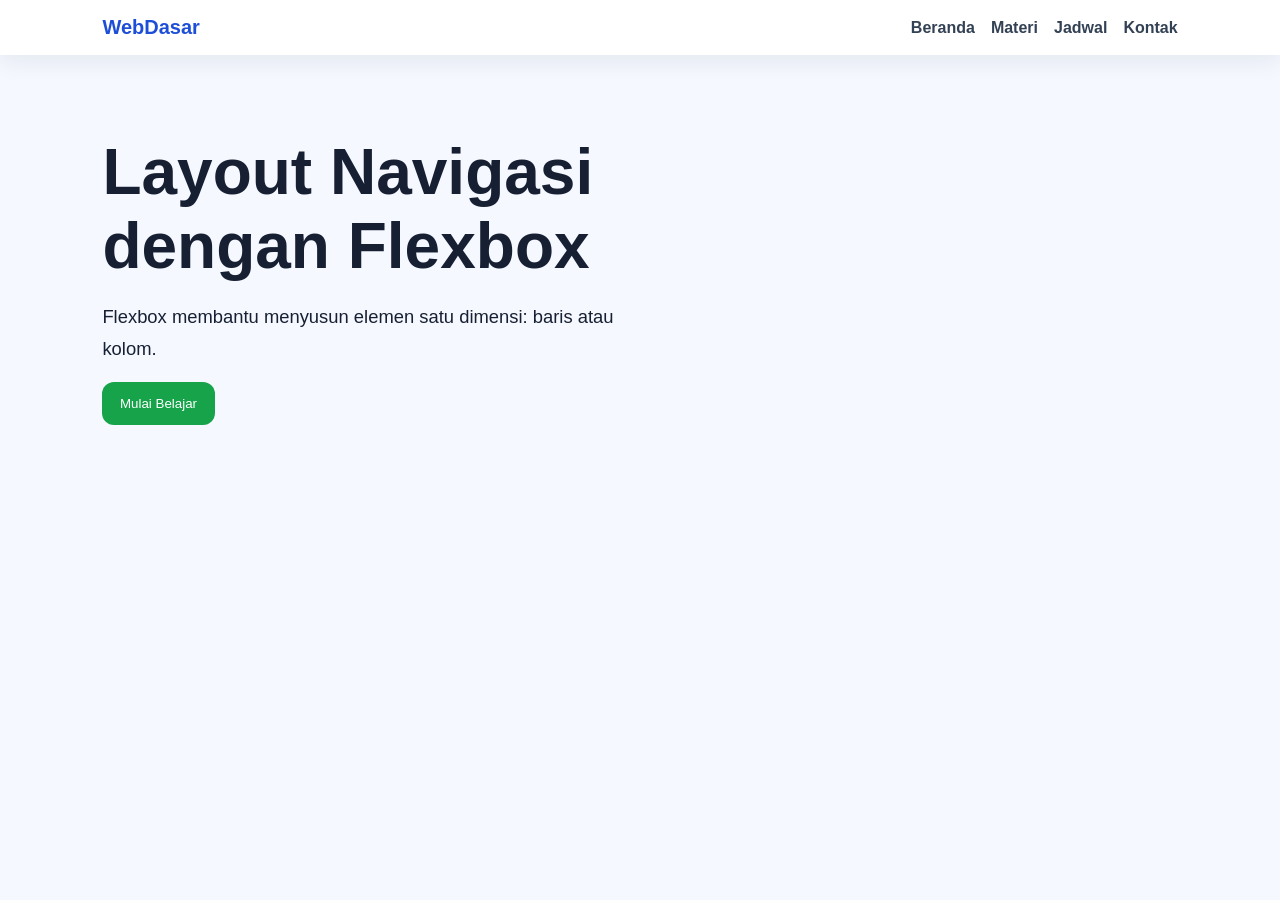
<file: laporan praktikum/p2_Flexbox/index.html>
<!DOCTYPE html>
<html lang="id">
<head>
  <meta charset="UTF-8" />
  <meta name="viewport" content="width=device-width, initial-scale=1.0" />
  <title>Contoh Flexbox Navbar</title>
  <link rel="stylesheet" href="style.css" />
</head>
<body>
  <header class="site-header">
    <a class="brand" href="#">WebDasar</a>
    <nav class="nav-menu" aria-label="Menu utama">
      <a href="#">Beranda</a>
      <a href="#">Materi</a>
      <a href="#">Jadwal</a>
      <a href="#">Kontak</a>
    </nav>
  </header>
  <main class="hero">
    <h1>Layout Navigasi dengan Flexbox</h1>
    <p>Flexbox membantu menyusun elemen satu dimensi: baris atau kolom.</p>
    <button>Mulai Belajar</button>
  </main>
</body>
</html>
</file>
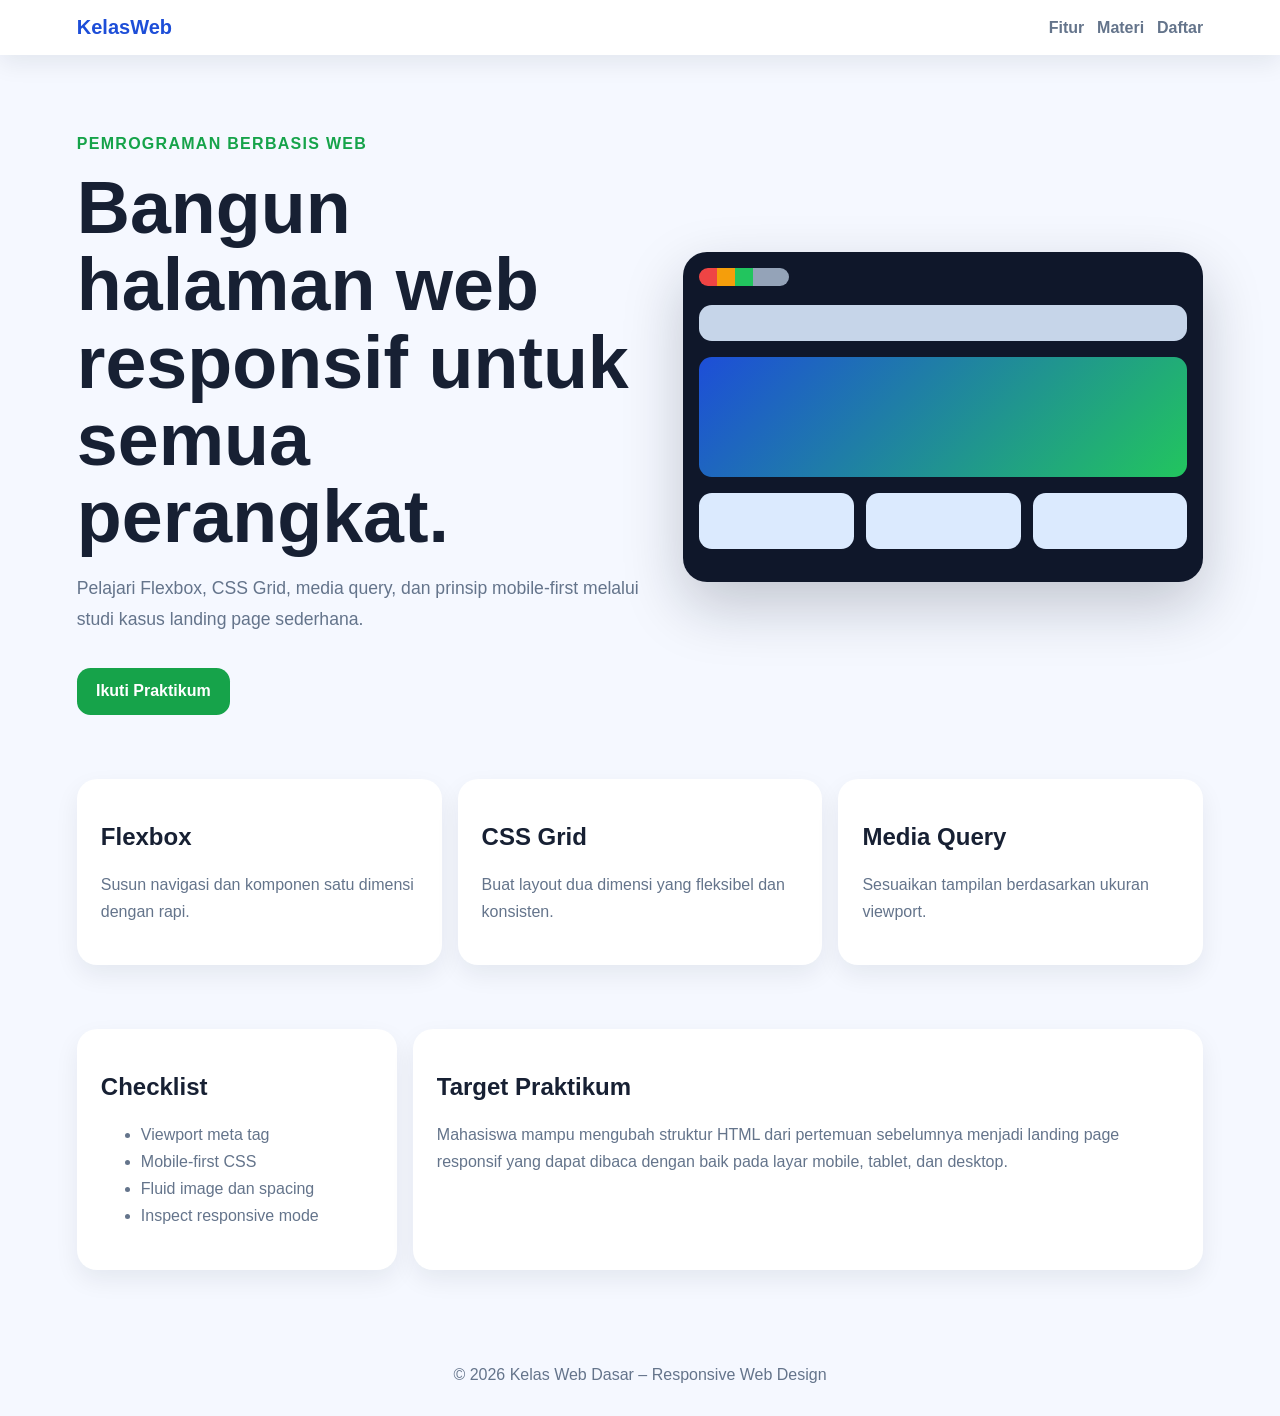
<file: laporan praktikum/p3_landing/index.html>
<!DOCTYPE html>
<html lang="id">
<head>
  <meta charset="UTF-8" />
  <meta name="viewport" content="width=device-width, initial-scale=1.0" />
  <title>Kelas Web Dasar</title>
  <link rel="stylesheet" href="style.css" />
</head>
<body>
  <header class="topbar">
    <a class="brand" href="#">KelasWeb</a>
    <nav class="nav" aria-label="Menu utama">
      <a href="#fitur">Fitur</a>
      <a href="#materi">Materi</a>
      <a href="#daftar">Daftar</a>
    </nav>
  </header>

  <main>
    <section class="hero">
      <div class="hero-text">
        <p class="eyebrow">Pemrograman Berbasis Web</p>
        <h1>Bangun halaman web responsif untuk semua perangkat.</h1>
        <p class="lead">Pelajari Flexbox, CSS Grid, media query, dan prinsip mobile-first melalui studi kasus landing page sederhana.</p>
        <a class="btn" href="#daftar">Ikuti Praktikum</a>
      </div>
      <div class="device-card" aria-label="Ilustrasi tampilan responsif">
        <div class="browser-bar"></div>
        <div class="mock-nav"></div>
        <div class="mock-hero"></div>
        <div class="mock-grid"><span></span><span></span><span></span></div>
      </div>
    </section>

    <section id="fitur" class="features">
      <article><h2>Flexbox</h2><p>Susun navigasi dan komponen satu dimensi dengan rapi.</p></article>
      <article><h2>CSS Grid</h2><p>Buat layout dua dimensi yang fleksibel dan konsisten.</p></article>
      <article><h2>Media Query</h2><p>Sesuaikan tampilan berdasarkan ukuran viewport.</p></article>
    </section>

    <section id="materi" class="content-layout">
      <aside>
        <h2>Checklist</h2>
        <ul>
          <li>Viewport meta tag</li>
          <li>Mobile-first CSS</li>
          <li>Fluid image dan spacing</li>
          <li>Inspect responsive mode</li>
        </ul>
      </aside>
      <article>
        <h2>Target Praktikum</h2>
        <p>Mahasiswa mampu mengubah struktur HTML dari pertemuan sebelumnya menjadi landing page responsif yang dapat dibaca dengan baik pada layar mobile, tablet, dan desktop.</p>
      </article>
    </section>
  </main>

  <footer id="daftar">&copy; 2026 Kelas Web Dasar &ndash; Responsive Web Design</footer>
</body>
</html>
</file>
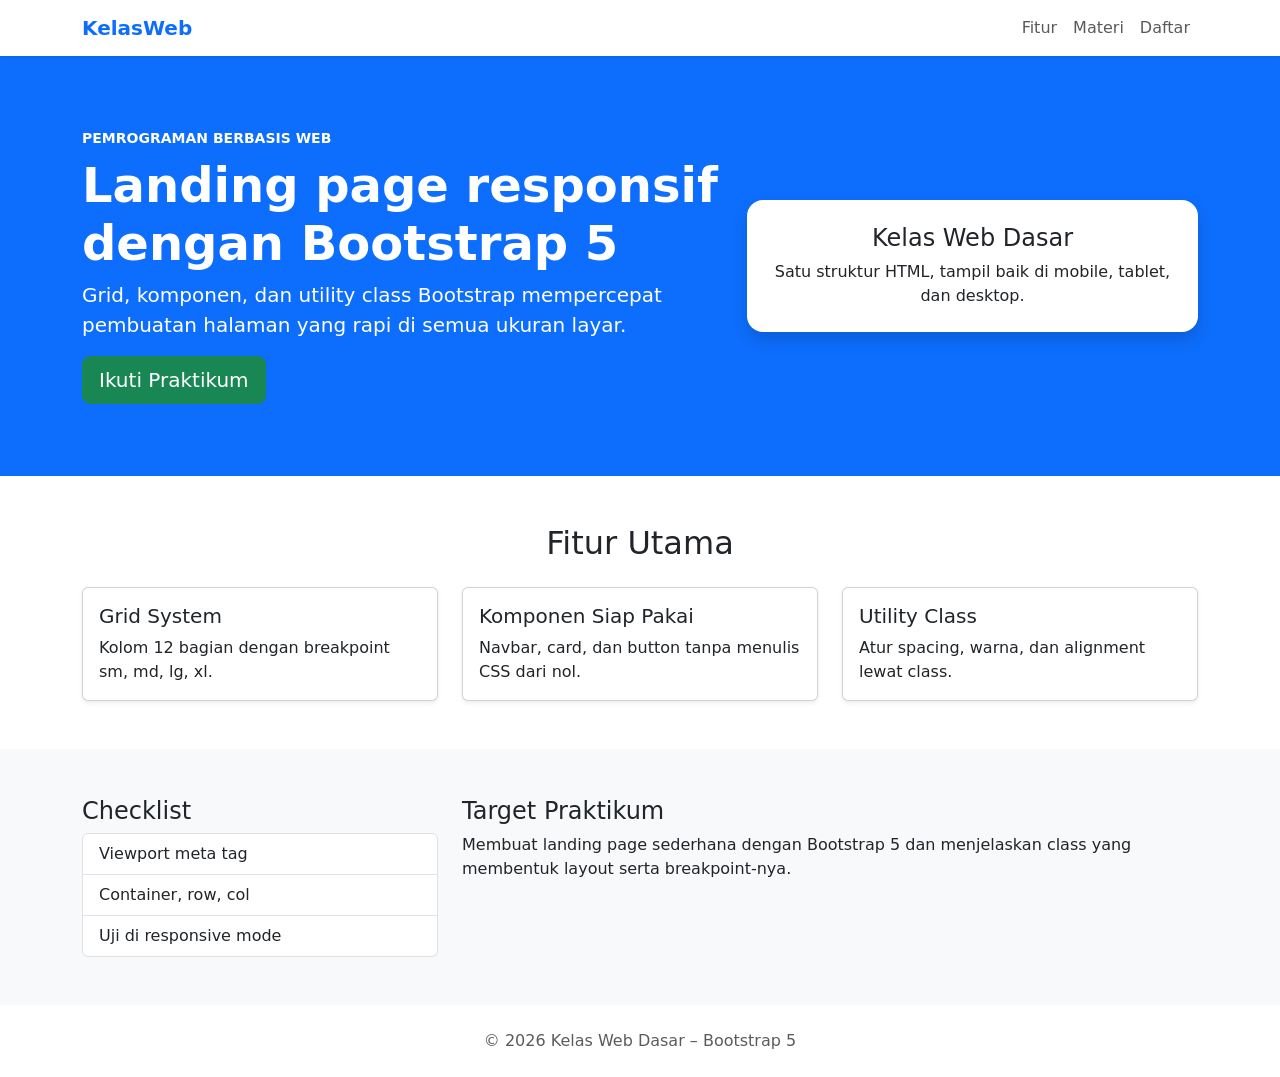
<file: laporan praktikum/p4_bootstrap/index.html>
<!DOCTYPE html>
<html lang="id">
<head>
  <meta charset="UTF-8">
  <meta name="viewport" content="width=device-width, initial-scale=1.0">
  <title>Landing Page Bootstrap 5</title>
  <link href="https://cdn.jsdelivr.net/npm/bootstrap@5.3.3/dist/css/bootstrap.min.css" rel="stylesheet">
</head>
<body>
  <nav class="navbar navbar-expand-md bg-white shadow-sm sticky-top">
    <div class="container">
      <a class="navbar-brand fw-bold text-primary" href="#">KelasWeb</a>
      <button class="navbar-toggler" type="button" data-bs-toggle="collapse" data-bs-target="#menu" aria-controls="menu" aria-expanded="false" aria-label="Buka menu">
        <span class="navbar-toggler-icon"></span>
      </button>
      <div class="collapse navbar-collapse" id="menu">
        <ul class="navbar-nav ms-auto">
          <li class="nav-item"><a class="nav-link" href="#fitur">Fitur</a></li>
          <li class="nav-item"><a class="nav-link" href="#materi">Materi</a></li>
          <li class="nav-item"><a class="nav-link" href="#daftar">Daftar</a></li>
        </ul>
      </div>
    </div>
  </nav>

  <header class="bg-primary text-white py-5">
    <div class="container py-4">
      <div class="row align-items-center g-4">
        <div class="col-lg-7">
          <p class="text-uppercase fw-bold small mb-2">Pemrograman Berbasis Web</p>
          <h1 class="display-5 fw-bold">Landing page responsif dengan Bootstrap 5</h1>
          <p class="lead">Grid, komponen, dan utility class Bootstrap mempercepat pembuatan halaman yang rapi di semua ukuran layar.</p>
          <a class="btn btn-success btn-lg" href="#daftar">Ikuti Praktikum</a>
        </div>
        <div class="col-lg-5">
          <div class="bg-white text-dark rounded-4 shadow p-4 text-center">
            <h2 class="h4">Kelas Web Dasar</h2>
            <p class="mb-0">Satu struktur HTML, tampil baik di mobile, tablet, dan desktop.</p>
          </div>
        </div>
      </div>
    </div>
  </header>

  <main>
    <section id="fitur" class="container py-5">
      <h2 class="text-center mb-4">Fitur Utama</h2>
      <div class="row g-4">
        <div class="col-12 col-md-4">
          <div class="card h-100 shadow-sm"><div class="card-body">
            <h3 class="h5 card-title">Grid System</h3>
            <p class="card-text">Kolom 12 bagian dengan breakpoint sm, md, lg, xl.</p>
          </div></div>
        </div>
        <div class="col-12 col-md-4">
          <div class="card h-100 shadow-sm"><div class="card-body">
            <h3 class="h5 card-title">Komponen Siap Pakai</h3>
            <p class="card-text">Navbar, card, dan button tanpa menulis CSS dari nol.</p>
          </div></div>
        </div>
        <div class="col-12 col-md-4">
          <div class="card h-100 shadow-sm"><div class="card-body">
            <h3 class="h5 card-title">Utility Class</h3>
            <p class="card-text">Atur spacing, warna, dan alignment lewat class.</p>
          </div></div>
        </div>
      </div>
    </section>

    <section id="materi" class="bg-light py-5">
      <div class="container">
        <div class="row g-4">
          <div class="col-lg-4">
            <h2 class="h4">Checklist</h2>
            <ul class="list-group">
              <li class="list-group-item">Viewport meta tag</li>
              <li class="list-group-item">Container, row, col</li>
              <li class="list-group-item">Uji di responsive mode</li>
            </ul>
          </div>
          <div class="col-lg-8">
            <h2 class="h4">Target Praktikum</h2>
            <p>Membuat landing page sederhana dengan Bootstrap 5 dan menjelaskan class yang membentuk layout serta breakpoint-nya.</p>
          </div>
        </div>
      </div>
    </section>
  </main>

  <footer id="daftar" class="text-center text-muted py-4">&copy; 2026 Kelas Web Dasar &ndash; Bootstrap 5</footer>

  <script src="https://cdn.jsdelivr.net/npm/bootstrap@5.3.3/dist/js/bootstrap.bundle.min.js"></script>
</body>
</html>
</file>
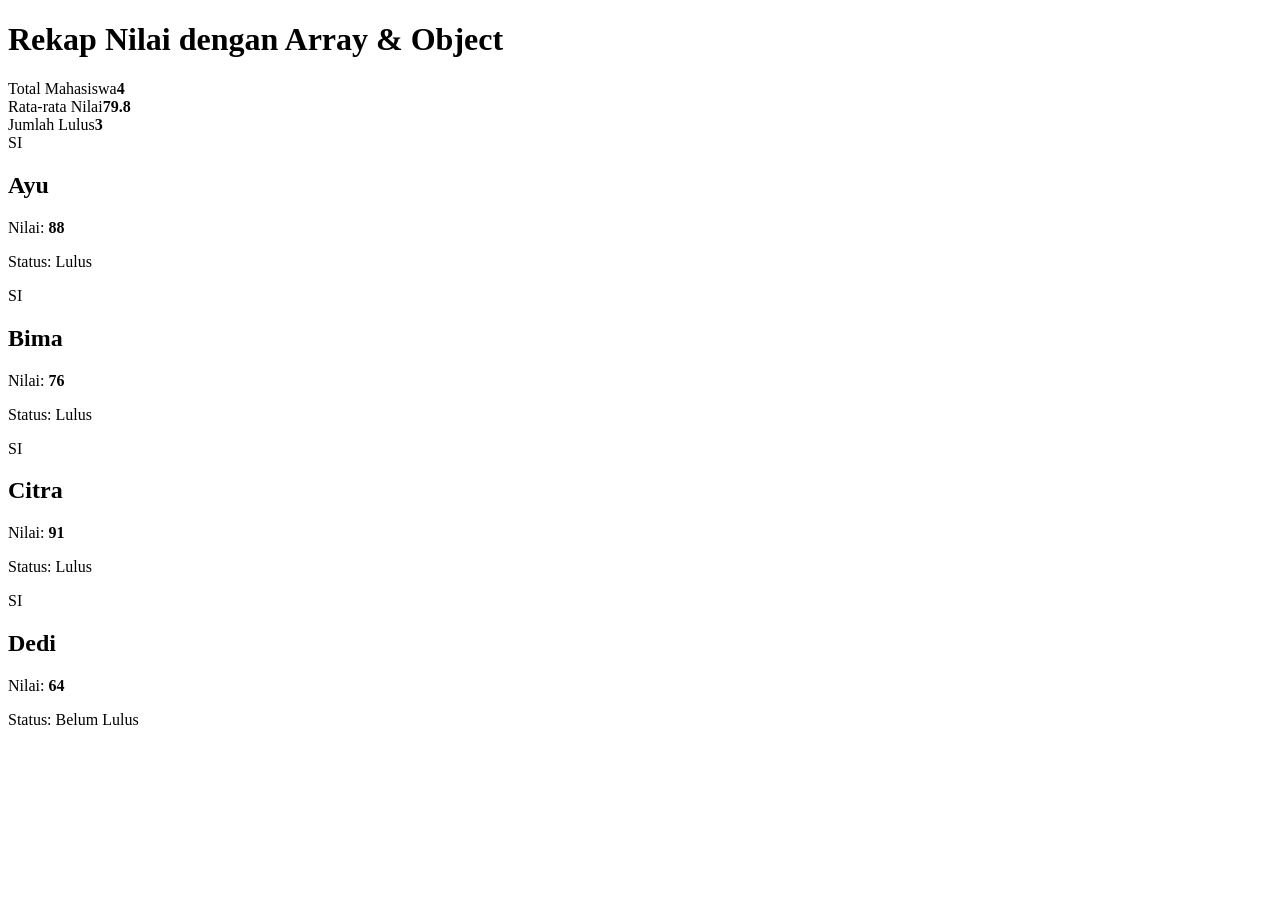
<file: laporan praktikum/p8_array_object/index.html>
<!DOCTYPE html>
<html lang="id">
<head>
  <meta charset="UTF-8">
  <title>Rekap Nilai Array of Object</title>
</head>
<body>
  <h1>Rekap Nilai dengan Array &amp; Object</h1>
  <section id="ringkasan"></section>
  <section id="daftar"></section>
  <script src="script.js"></script>
</body>
</html>
</file>
<file: laporan praktikum/p2_Flexbox/style.css>
* { box-sizing: border-box; }
body { margin: 0; font-family: Arial, sans-serif; background: #f5f8ff; color: #172033; }
.site-header {
  display: flex;
  justify-content: space-between;
  align-items: center;
  gap: 1rem;
  padding: 1rem 8%;
  background: white;
  box-shadow: 0 6px 24px rgba(15, 23, 42, .08);
}
.brand { font-weight: 800; color: #1d4ed8; text-decoration: none; font-size: 1.25rem; }
.nav-menu { display: flex; gap: 1rem; flex-wrap: wrap; }
.nav-menu a { text-decoration: none; color: #334155; font-weight: 600; }
.hero { padding: 5rem 8%; max-width: 760px; }
.hero h1 { font-size: clamp(2rem, 5vw, 4rem); margin: 0 0 1rem; }
.hero p { font-size: 1.15rem; line-height: 1.7; }
button { background: #16a34a; color: white; border: 0; padding: .85rem 1.1rem; border-radius: .75rem; }
@media (max-width: 640px) {
  .site-header { flex-direction: column; align-items: flex-start; }
  .nav-menu { flex-direction: column; }
}
</file>
<file: laporan praktikum/p3_landing/style.css>
:root {
  --primary: #1d4ed8;
  --accent: #16a34a;
  --text: #172033;
  --muted: #64748b;
  --surface: #ffffff;
  --bg: #f5f8ff;
  --radius: 1.25rem;
}
* { box-sizing: border-box; }
html { scroll-behavior: smooth; }
body { margin: 0; font-family: Arial, sans-serif; background: var(--bg); color: var(--text); }
a { color: inherit; }
.topbar {
  display: flex;
  flex-direction: column;
  align-items: flex-start;
  gap: 1rem;
  padding: 1rem 6%;
  background: var(--surface);
  box-shadow: 0 8px 24px rgba(15, 23, 42, .08);
}
.brand { font-weight: 800; color: var(--primary); text-decoration: none; font-size: 1.25rem; }
.nav { display: flex; flex-direction: column; gap: .8rem; }
.nav a { text-decoration: none; color: var(--muted); font-weight: 700; }
.hero { display: grid; gap: 2rem; align-items: center; padding: 4rem 6%; }
.eyebrow { color: var(--accent); font-weight: 800; text-transform: uppercase; letter-spacing: .08em; }
h1 { font-size: clamp(2.1rem, 8vw, 4.6rem); line-height: 1.05; margin: .4rem 0 1rem; }
.lead { color: var(--muted); font-size: 1.1rem; line-height: 1.75; max-width: 620px; }
.btn {
  display: inline-block;
  background: var(--accent);
  color: white;
  text-decoration: none;
  padding: .9rem 1.2rem;
  border-radius: .85rem;
  font-weight: 800;
  margin-top: 1rem;
}
.device-card { background: #0f172a; border-radius: 1.5rem; padding: 1rem; min-height: 330px; box-shadow: 0 24px 60px rgba(15, 23, 42, .22); }
.browser-bar { height: 18px; width: 90px; border-radius: 999px; background: linear-gradient(90deg, #ef4444 0 20%, #f59e0b 20% 40%, #22c55e 40% 60%, #94a3b8 60%); margin-bottom: 1.2rem; }
.mock-nav, .mock-hero, .mock-grid span { border-radius: .8rem; background: #dbeafe; display: block; }
.mock-nav { height: 36px; opacity: .9; }
.mock-hero { height: 120px; margin: 1rem 0; background: linear-gradient(135deg, #1d4ed8, #22c55e); }
.mock-grid { display: grid; grid-template-columns: 1fr; gap: .75rem; }
.mock-grid span { height: 56px; }
.features { display: grid; grid-template-columns: 1fr; gap: 1rem; padding: 0 6% 4rem; }
.features article, .content-layout > * {
  background: var(--surface);
  border-radius: var(--radius);
  padding: 1.5rem;
  box-shadow: 0 10px 24px rgba(15, 23, 42, .07);
}
.features p, .content-layout p, li { color: var(--muted); line-height: 1.7; }
.content-layout { display: grid; grid-template-columns: 1fr; gap: 1rem; padding: 0 6% 4rem; }
footer { text-align: center; color: var(--muted); padding: 2rem 6%; }

@media (min-width: 700px) {
  .topbar { flex-direction: row; justify-content: space-between; align-items: center; }
  .nav { flex-direction: row; }
  .features { grid-template-columns: repeat(3, 1fr); }
  .mock-grid { grid-template-columns: repeat(3, 1fr); }
}
@media (min-width: 980px) {
  .hero { grid-template-columns: 1.05fr .95fr; min-height: 72vh; }
  .content-layout { grid-template-columns: 320px 1fr; }
}
</file>
